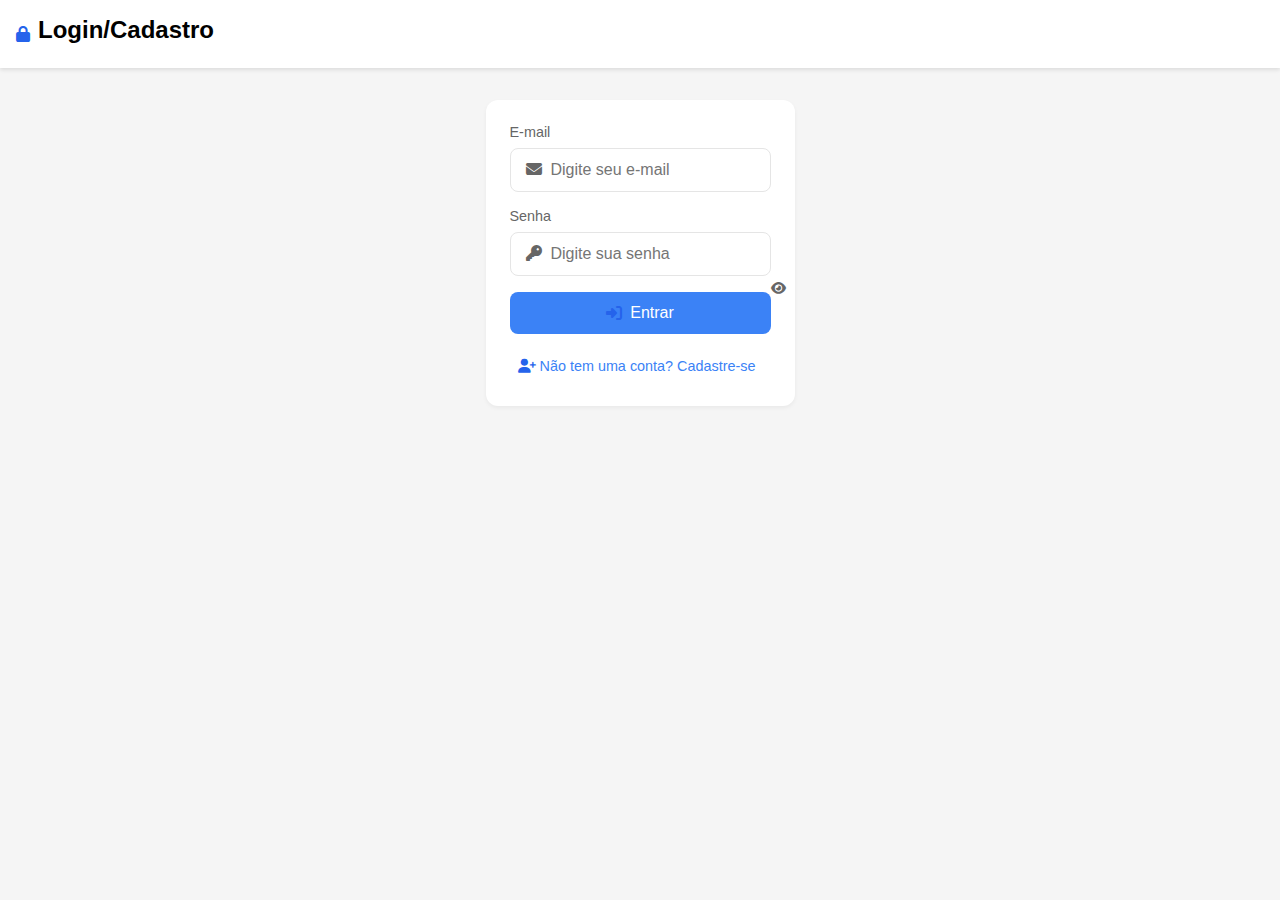
<file: paginas/autenticacao.html>
<!DOCTYPE html>
<html lang="pt-BR">
<head>
    <meta charset="UTF-8">
    <meta name="viewport" content="width=device-width, initial-scale=1.0">
    <title>Login/Cadastro</title>
    <link rel="manifest" href="/config/manifest.json">
    <link rel="stylesheet" href="https://cdnjs.cloudflare.com/ajax/libs/font-awesome/6.5.1/css/all.min.css">
    <link rel="stylesheet" href="/assets/css/principal.css">
    <link rel="stylesheet" href="/assets/css/autenticacao.css">
    <link rel="shortcut icon" href="/assets/imagens/logo-colored.png" type="image/x-icon">
</head>
<body>
    <div class="header">
        <i class="fas fa-lock"></i>
        <div class="title">Login/Cadastro</div>
    </div>

    <div class="container">
        <div class="auth-card">
            <div id="userInfo" class="user-info" style="display: none;">
                <i class="fas fa-user"></i>
                <span></span>
            </div>
            
            <form id="authForm">
                <div class="form-group" id="nameGroup" style="display: none;">
                    <label for="name">Nome completo</label>
                    <i class="fas fa-user"></i>
                    <input type="text" id="name" placeholder="Digite seu nome completo">
                </div>
                
                <div class="form-group">
                    <label for="email">E-mail</label>
                    <i class="fas fa-envelope"></i>
                    <input type="email" id="email" placeholder="Digite seu e-mail" required>
                </div>
                
                <div class="form-group">
                    <label for="password">Senha</label>
                    <i class="fas fa-key"></i>
                    <input type="password" id="password" placeholder="Digite sua senha" required>
                    <button type="button" class="toggle-password" aria-label="Mostrar senha">
                        <i class="fas fa-eye"></i>
                    </button>
                </div>
                
                <button type="submit" class="btn" id="submitBtn">
                    <i class="fas fa-sign-in-alt"></i>
                    <span>Entrar</span>
                </button>
            </form>
            
            <button class="btn-link" id="toggleBtn">
                <i class="fas fa-user-plus"></i>
                Não tem uma conta? Cadastre-se
            </button>
            
            <button class="btn btn-danger" id="logoutBtn" style="display: none;">
                <i class="fas fa-sign-out-alt"></i>
                Sair
            </button>
            
            <div id="message" class="message" style="display: none;"></div>
        </div>
    </div>

    <div class="install-prompt">
        <div><i class="fas fa-download"></i> Instale o app na sua tela inicial!</div>
        <button id="installButton">
            <i class="fas fa-plus"></i>
            Instalar
        </button>
    </div>
    <script src="/assets/js/autenticacao.js"></script>
</body>
</html>
</file>
<file: assets/css/principal.css>
/* Estilos básicos */
* {
    margin: 0;
    padding: 0;
    box-sizing: border-box;
    font-family: system-ui, -apple-system, sans-serif;
}

body {
    background-color: #f5f5f5;
    min-height: 100vh;
}

.install-prompt {
    position: fixed;
    bottom: 1rem;
    left: 50%;
    transform: translateX(-50%);
    background: white;
    padding: 1rem;
    border-radius: 12px;
    box-shadow: 0 4px 6px rgba(0,0,0,0.1);
    display: none;
    text-align: center;
    z-index: 100;
}

.install-prompt button {
    background: #3b82f6;
    color: white;
    border: none;
    padding: 0.5rem 1rem;
    border-radius: 6px;
    margin-top: 0.5rem;
    cursor: pointer;
}
</file>
<file: assets/css/autenticacao.css>
* {
    margin: 0;
    padding: 0;
    box-sizing: border-box;
    font-family: -apple-system, BlinkMacSystemFont, 'Segoe UI', Roboto, sans-serif;
}

body {
    background-color: #f5f5f5;
    padding: env(safe-area-inset-top) env(safe-area-inset-right) env(safe-area-inset-bottom) env(safe-area-inset-left);
    min-height: 100vh;
    display: flex;
    flex-direction: column;
}

.header {
    position: sticky;
    top: 0;
    background: white;
    padding: 1rem;
    box-shadow: 0 2px 4px rgba(0,0,0,0.1);
    z-index: 10;
    display: flex;
    align-items: center;
    gap: 0.5rem;
}

.title {
    font-size: 1.5rem;
    font-weight: bold;
    margin-bottom: 0.5rem;
}

.container {
    max-width: 600px;
    margin: 1rem auto;
    padding: 1rem;
    flex-grow: 1;
    display: flex;
    flex-direction: column;
}

.auth-card {
    background: white;
    border-radius: 12px;
    padding: 1.5rem;
    box-shadow: 0 2px 4px rgba(0,0,0,0.05);
}

.form-group {
    margin-bottom: 1rem;
    position: relative;
}

.form-group label {
    display: block;
    font-size: 0.9rem;
    color: #666;
    margin-bottom: 0.5rem;
}

.form-group input {
    width: 100%;
    padding: 0.75rem;
    padding-left: 2.5rem;
    border: 1px solid #e5e5e5;
    border-radius: 8px;
    font-size: 1rem;
    transition: all 0.2s ease;
}

.form-group input:focus {
    outline: none;
    border-color: #3b82f6;
    box-shadow: 0 0 0 3px rgba(59, 130, 246, 0.1);
}

.form-group i {
    position: absolute;
    left: 1rem;
    top: 2.3rem;
    color: #666;
}

.toggle-password {
    position: absolute;
    right: 1rem;
    top: 2.3rem;
    color: #666;
    cursor: pointer;
    background: none;
    border: none;
    padding: 0;
}

.btn {
    width: 100%;
    padding: 0.75rem;
    background: #3b82f6;
    color: white;
    border: none;
    border-radius: 8px;
    font-size: 1rem;
    cursor: pointer;
    transition: all 0.2s ease;
    display: flex;
    align-items: center;
    justify-content: center;
    gap: 0.5rem;
}

.btn:hover {
    background: #2563eb;
    transform: translateY(-1px);
}

.btn:active {
    transform: translateY(0);
}

.btn-link {
    background: none;
    border: none;
    color: #3b82f6;
    padding: 0.5rem;
    cursor: pointer;
    font-size: 0.9rem;
    margin-top: 1rem;
    width: auto;
    transition: color 0.2s ease;
}

.btn-link:hover {
    color: #2563eb;
    text-decoration: underline;
}

.message {
    margin-top: 1rem;
    padding: 0.75rem;
    border-radius: 8px;
    font-size: 0.9rem;
    text-align: center;
    display: flex;
    align-items: center;
    justify-content: center;
    gap: 0.5rem;
}

.message.success {
    background: #dcfce7;
    color: #166534;
}

.message.error {
    background: #fee2e2;
    color: #991b1b;
}

.install-prompt {
    position: fixed;
    bottom: 1rem;
    left: 50%;
    transform: translateX(-50%);
    background: white;
    padding: 1rem;
    border-radius: 12px;
    box-shadow: 0 4px 6px rgba(0,0,0,0.1);
    display: none;
    text-align: center;
    z-index: 100;
}

.install-prompt button {
    background: #3b82f6;
    color: white;
    border: none;
    padding: 0.5rem 1rem;
    border-radius: 6px;
    margin-top: 0.5rem;
    cursor: pointer;
}

.user-info {
    text-align: center;
    margin-bottom: 1rem;
    color: #666;
    display: flex;
    align-items: center;
    justify-content: center;
    gap: 0.5rem;
}

.btn-danger {
    background: #ef4444;
}

.btn-danger:hover {
    background: #dc2626;
}

@media (max-width: 640px) {
    .container {
        margin: 0;
    }
    
    .auth-card {
        border-radius: 0;
    }
}
.fas{
    color: #2563eb;
}
</file>
